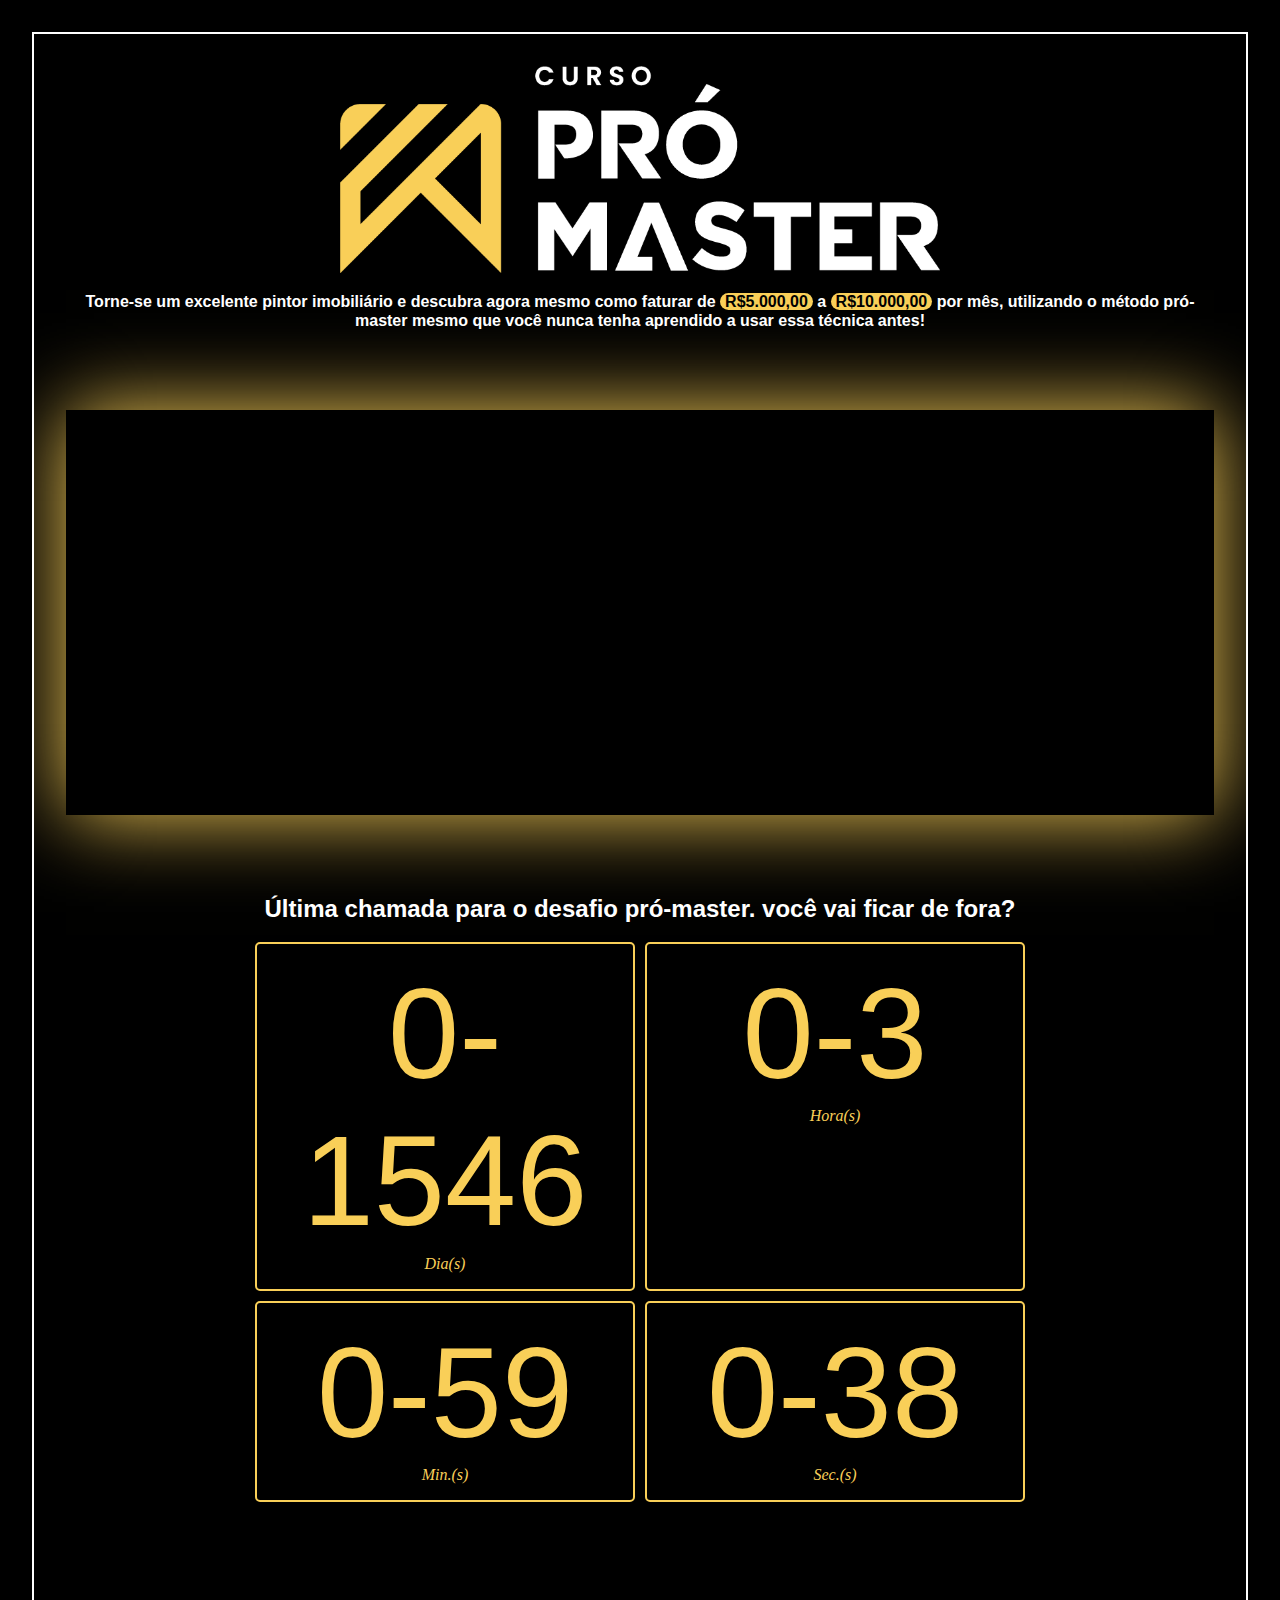
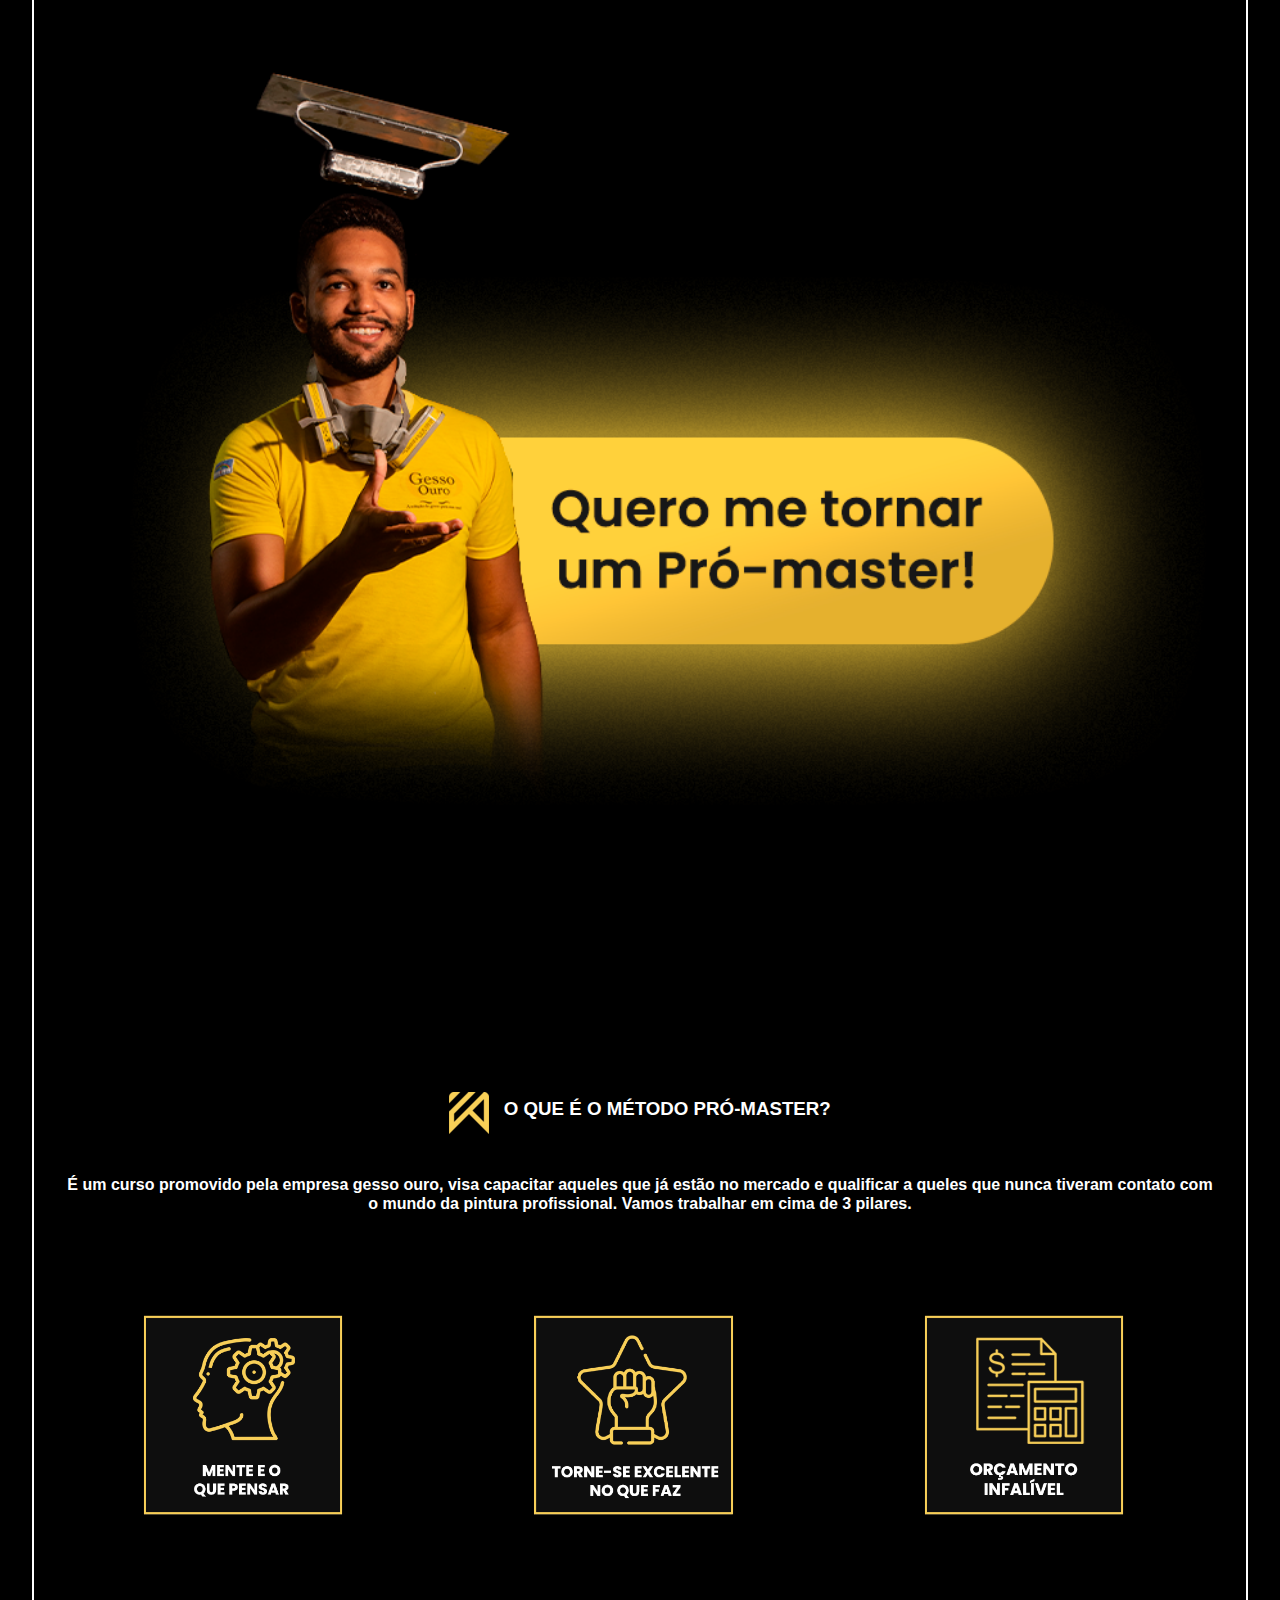
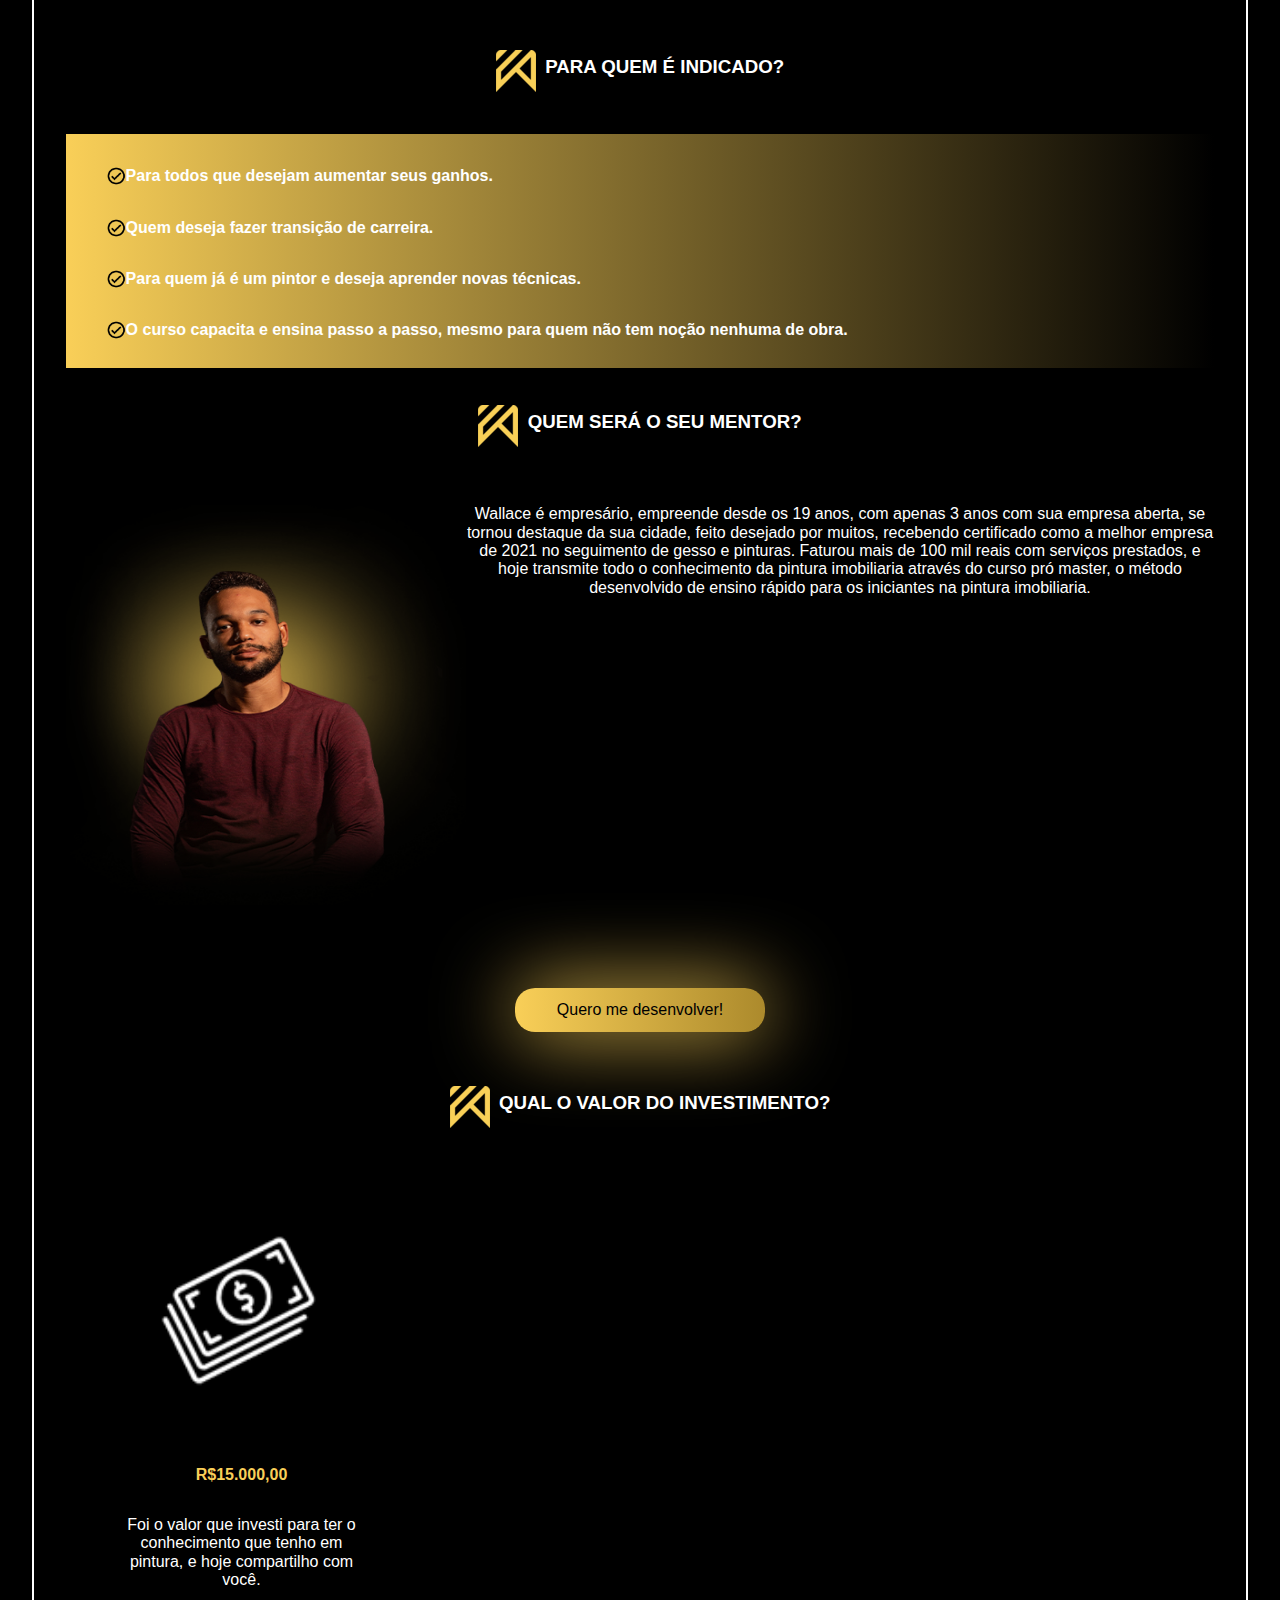
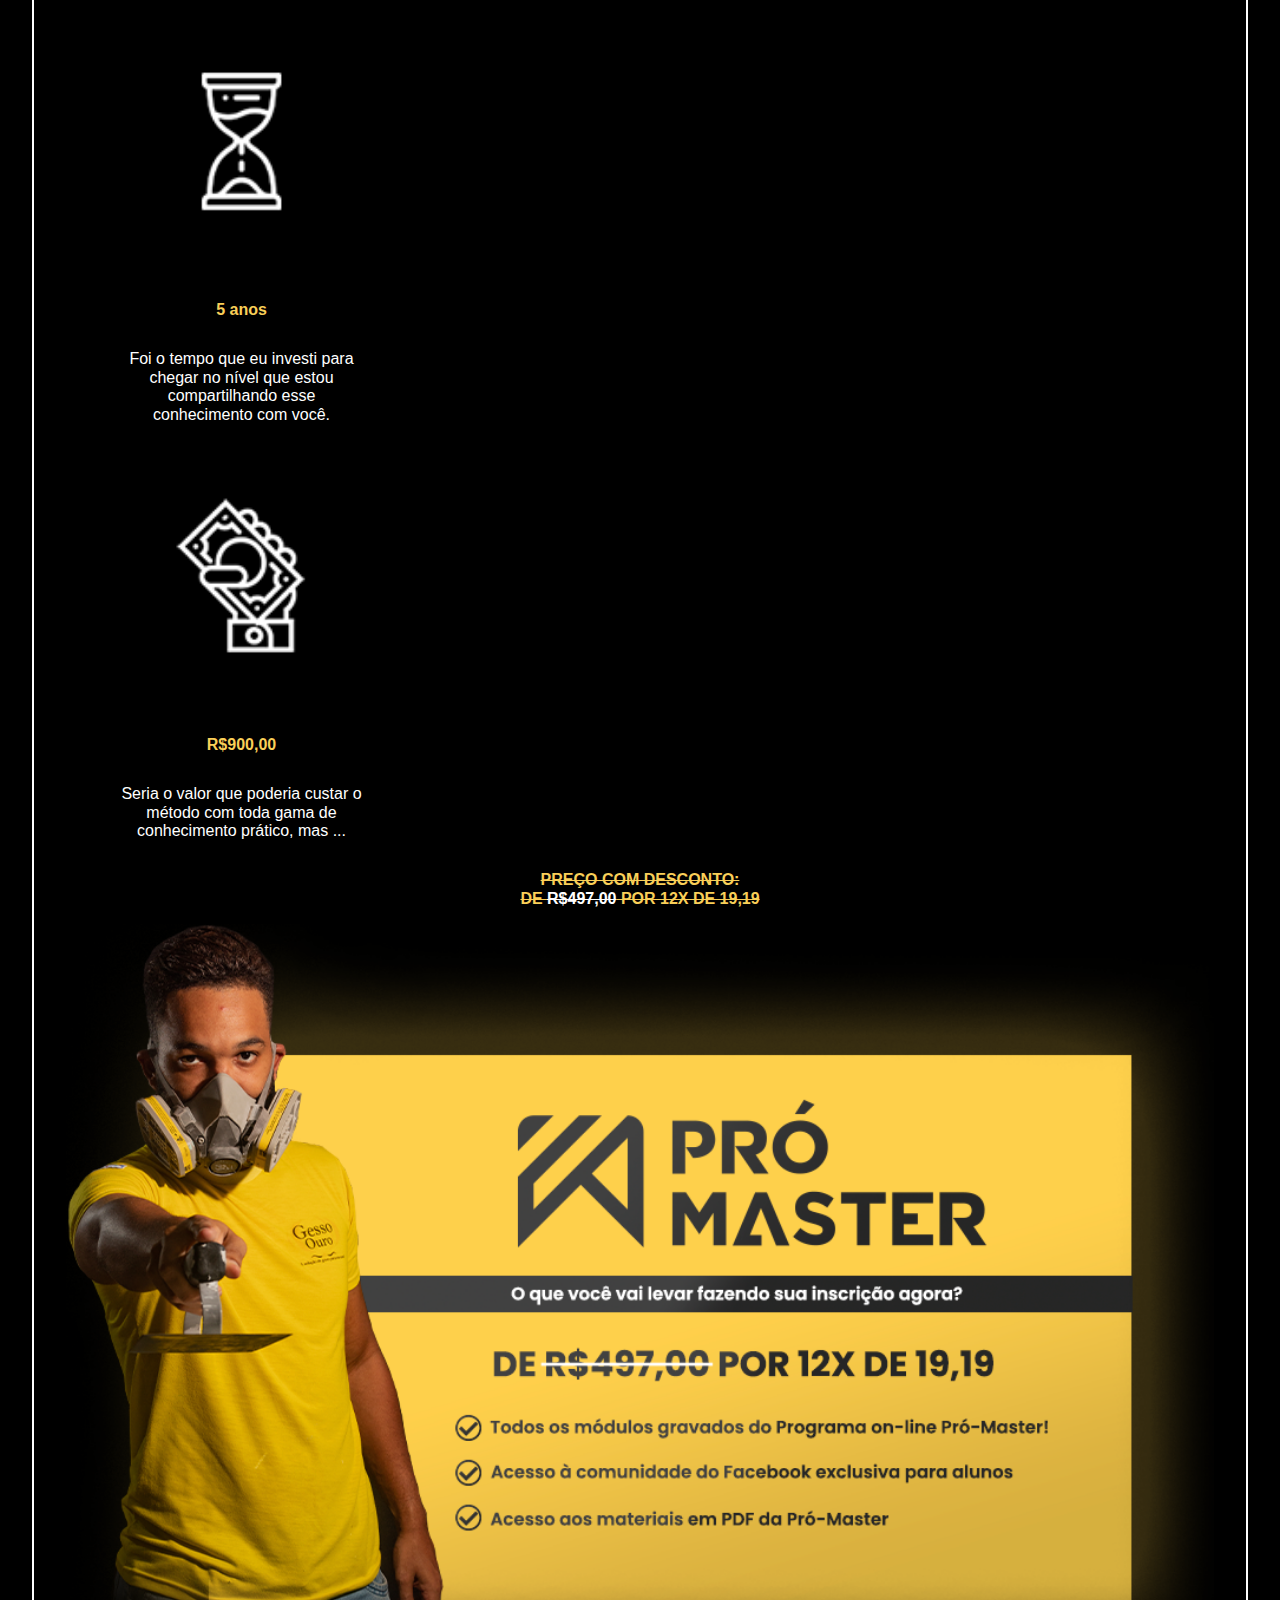
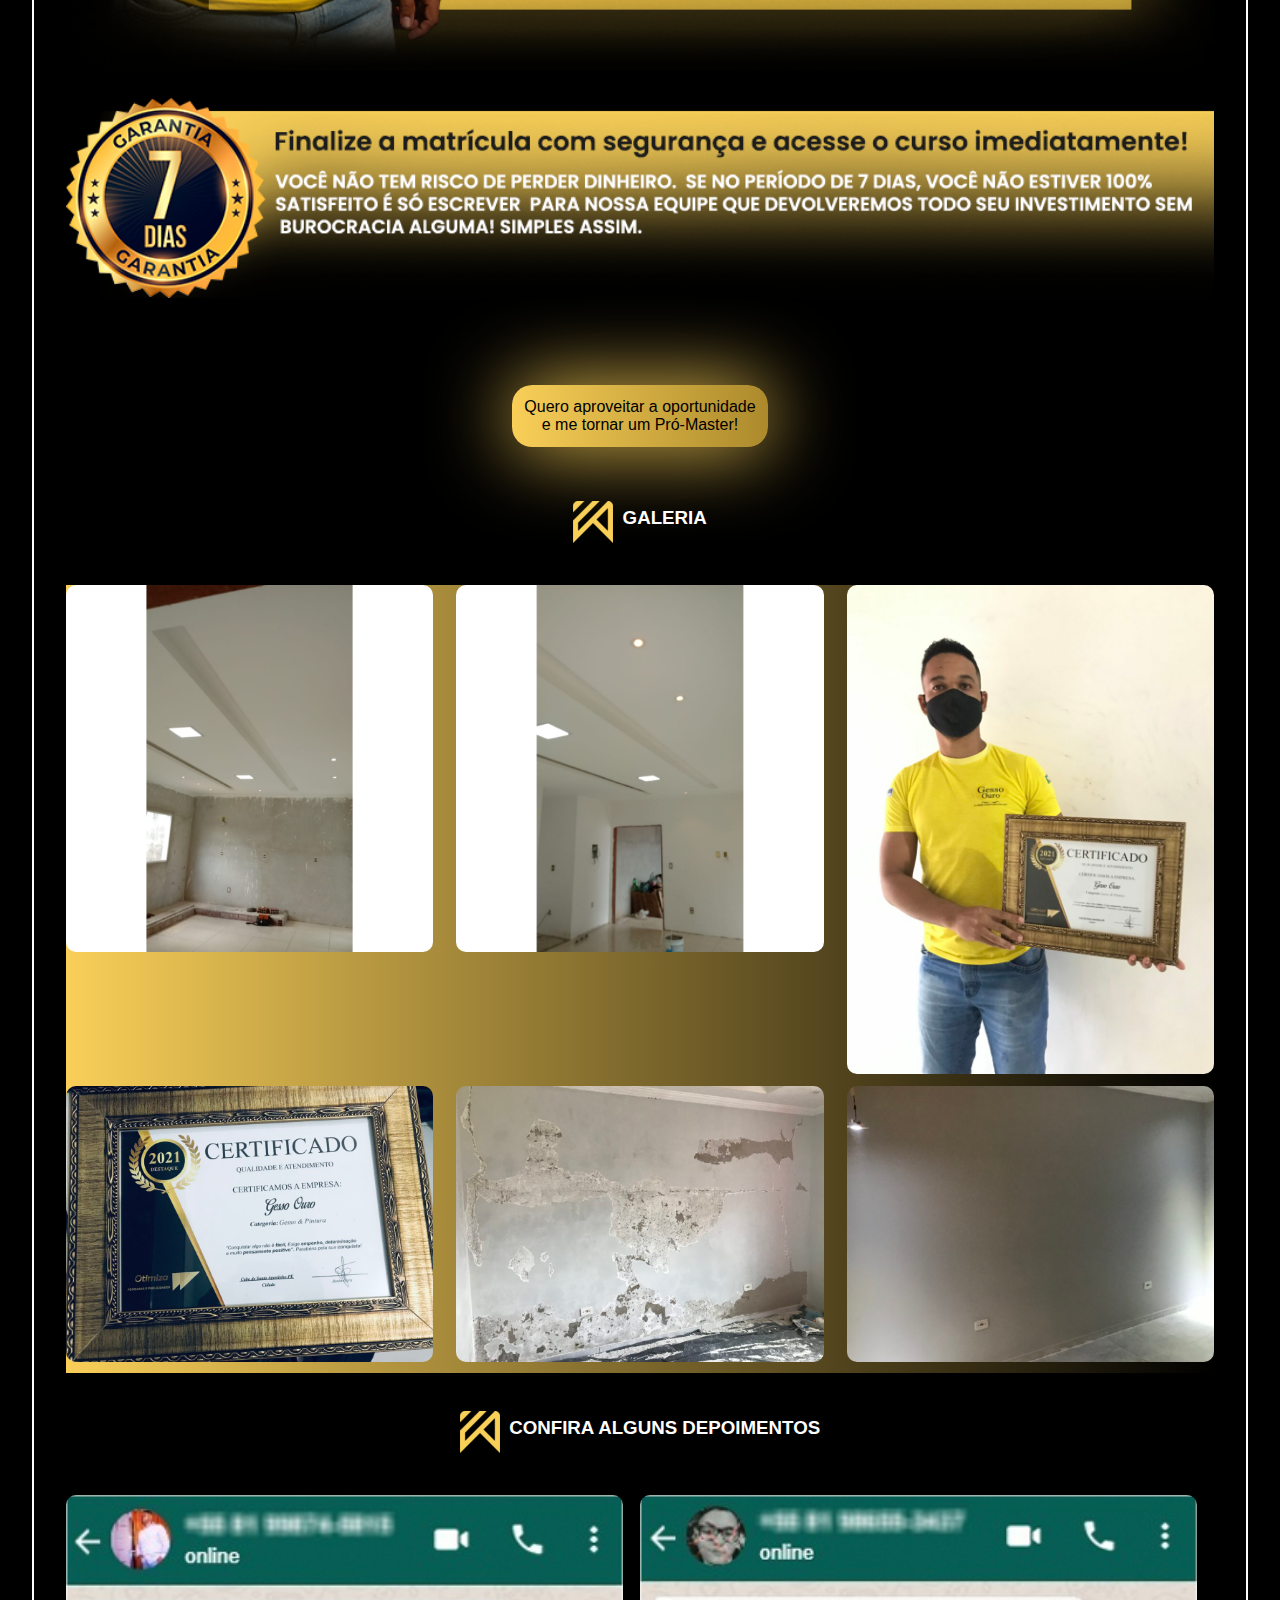
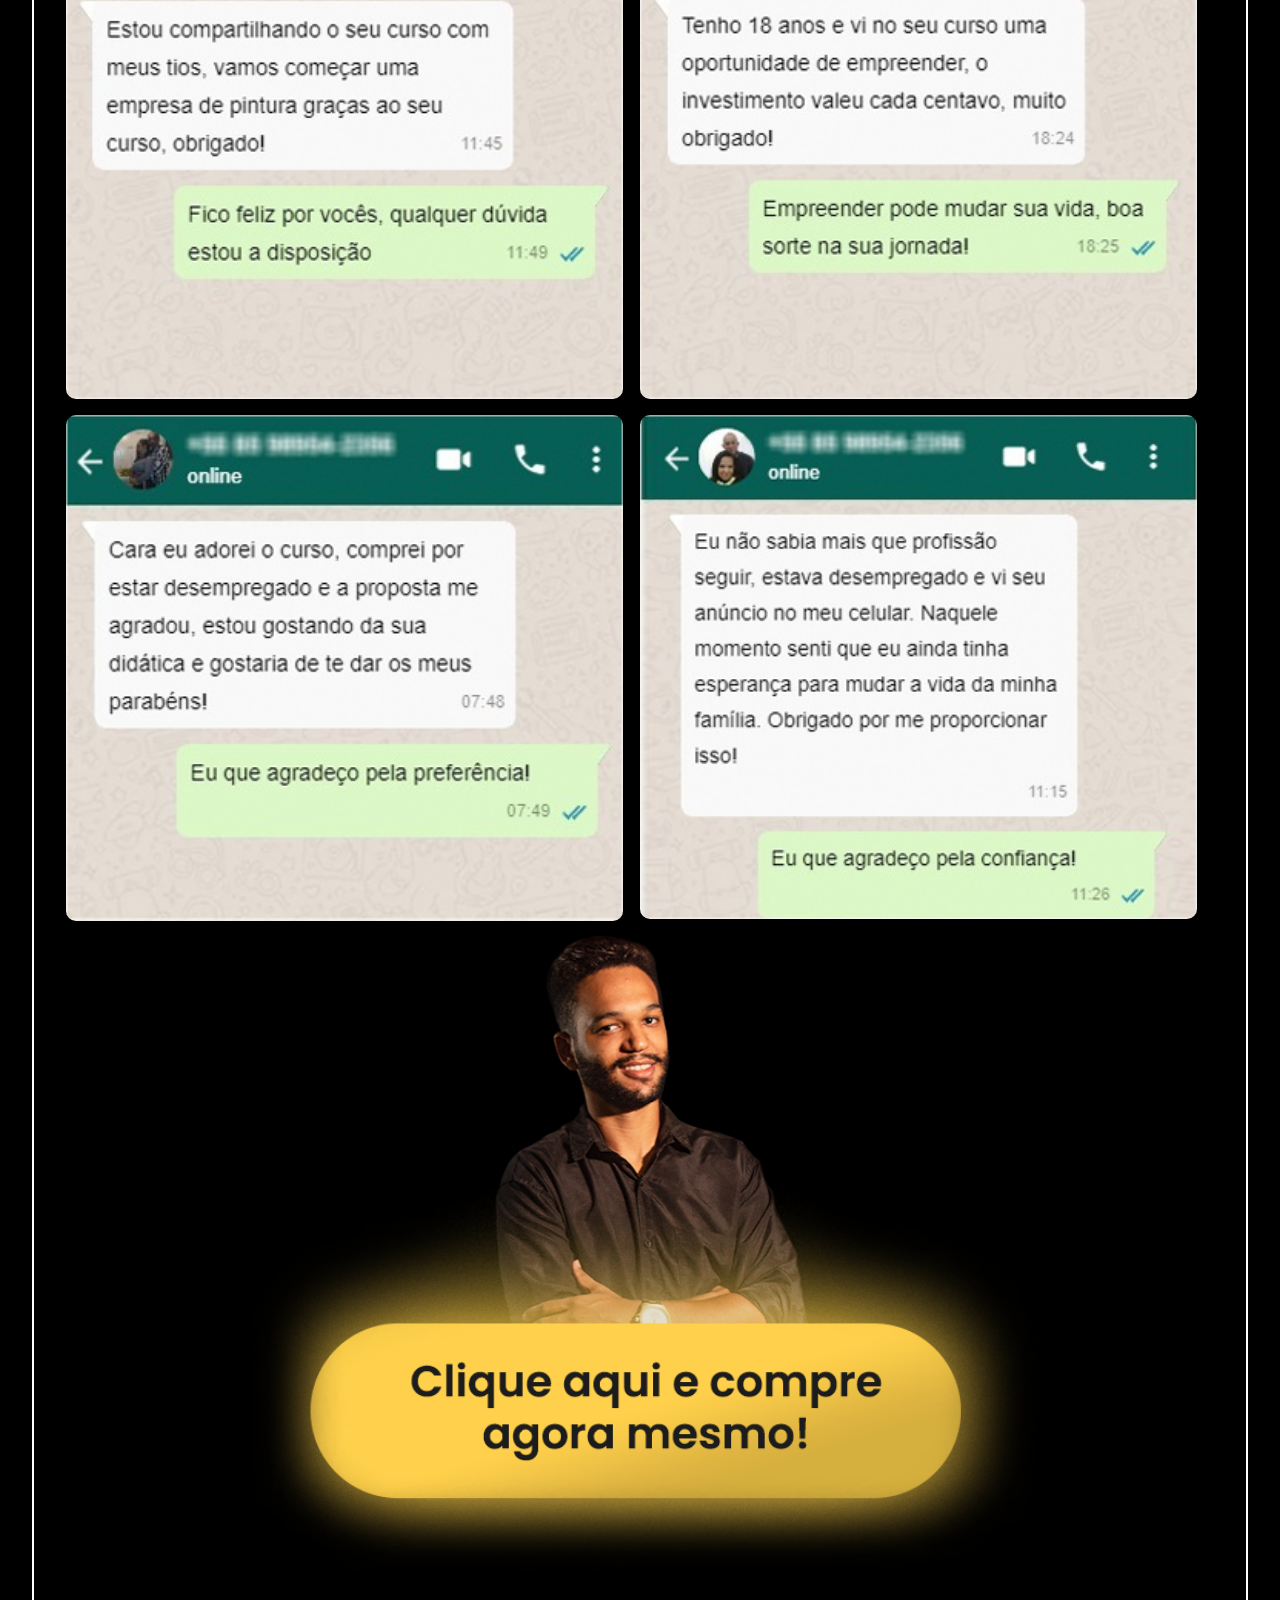
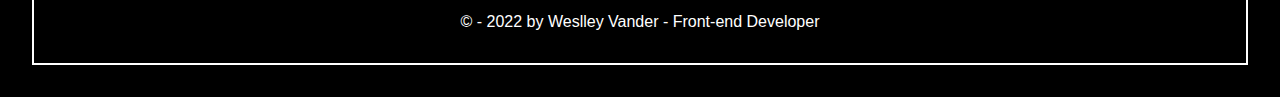
<file: index.html>
<!DOCTYPE html>
<html lang="pt-br">
<head>
    <meta charset="UTF-8">
    <meta http-equiv="X-UA-Compatible" content="IE=edge">
    <meta name="viewport" content="width=device-width, initial-scale=1.0">
    <meta name="author" content="Weslley Vander">
    <link rel="stylesheet" type="text/css" href="./css/normalize.css">
    <link rel="stylesheet" type="text/css" href="./css/style.css">    
    <title>Curso Pró-Master</title>
</head>
<body>
    <div class="main-content">
        <header>
            <div class="div-logo"><img class="logo-top" src="./image/logo-promaster.png" alt="Logomarca"></div>
            <p> <b>Torne-se um excelente pintor imobiliário e descubra agora mesmo como faturar de <strong class="strong-price">R$5.000,00</strong> a <strong class="strong-price">R$10.000,00</strong> por mês, 
                utilizando o método pró-master mesmo que você nunca tenha aprendido a usar essa técnica antes!</b></p>
                
                <div class="div-video">
                    <iframe class="video-responsible" width="560" height="315" src="https://www.youtube.com/embed/zYVUnPzipB8" title="YouTube video player" frameborder="0" allow="accelerometer; autoplay; clipboard-write; encrypted-media; gyroscope; picture-in-picture" allowfullscreen></iframe>
                </div>
        </header>
        <main>
            <h2>Última chamada para o desafio pró-master. você vai ficar de fora?</h2>

            <script type="module" src="./script.js"></script>
    <div>
        <ul class="countdown">
            <li>
                <span data-time></span>
                <div>Dia(s)</div>
            </li>
            <li>
                <span data-time></span>
                <div>Hora(s)</div>
            </li>
            <li>
                <span data-time></span>
                <div>Min.(s)</div>
            </li>
            <li>
                <span data-time></span>
                <div>Sec.(s)</div>
            </li>
        </ul>
    </div>

            <img class="button1" src="./image/botão1.png" alt="Quero me tornar um Pró-master!">
            
            <h3> O QUE É O MÉTODO PRÓ-MASTER?</h3>
            <p> <b>É um curso promovido pela empresa gesso ouro, 
                visa capacitar aqueles que já estão no mercado e qualificar a
                queles que nunca tiveram contato com o mundo da pintura profissional. 
                Vamos trabalhar em cima de 3 pilares.</b></P>

                <section class="gallery-img">
                    <div class="row">
                        <div class="col-1-3"><img src="./image/menteeoquepensar.png" alt="Mente e o que pensar"></div>
                        <div class="col-1-3"><img src="./image/excelencia.png" alt="Torne-se excelente no que faz"></div>
                        <div class="col-1-3"><img src="./image/orçamento.png" alt="Orçamento infalível"></div>
                    </div>
                                
                <h3>PARA QUEM É INDICADO?</h3>

                <article class="background-yellow">
                    <ul>
                        <li class="container">Para todos que desejam aumentar seus ganhos.</li><br>
                        <li class="container">Quem deseja fazer transição de carreira.</li><br>
                        <li class="container">Para quem já é um pintor e deseja aprender novas técnicas.</li><br>
                        <li class="container">O curso capacita e ensina passo a passo, mesmo para quem não tem noção nenhuma de obra.</li><br>
                    </ul>
                </article>
                
                <h3>QUEM SERÁ O SEU MENTOR?</h3>
                <div class="div-img-text">
                    <p><img class="img-text" src="./image/fotomentor.png" alt="Foto do mentor">Wallace é empresário, empreende desde os 19 anos, com apenas 3 anos com sua empresa aberta, se tornou destaque da sua cidade, 
                        feito desejado por muitos, recebendo certificado como a melhor empresa de 2021 no seguimento de gesso e pinturas.
                        Faturou mais de 100 mil reais com serviços prestados, e hoje transmite todo o conhecimento da pintura imobiliaria através do curso pró master, 
                        o método desenvolvido de ensino rápido para os iniciantes na pintura imobiliaria.
                    </p>
                </div>
                <p class="buttons"><a href="#">Quero me desenvolver!</a></p>

                <h3>QUAL O VALOR DO INVESTIMENTO?</h3>
                <section class="gallery-img">
                    <div class="responsive">
                        <div class="img">
                            <a target="_blank" href="#">
                            <img src="./image/investimento.png" alt="Foi o valor que investi">
                            </a>
                            <div><p><b>R$15.000,00</b></p></div>
                            <div class="desc">Foi o valor que investi para ter o conhecimento que tenho em pintura, e hoje compartilho com você.</div>
                        </div>
                        
                        <div class="img">
                            <a target="_blank" href="#">
                            <img src="./image/tempo.png" alt="Foi o tempo que investi">
                            </a>
                            <div><p><b>5 anos</b></p></div>
                            <div class="desc">Foi o tempo que eu investi para chegar no nível que estou compartilhando esse conhecimento com você.
                            </div>
                        </div>
                        
                        <div class="img">
                            <a target="_blank" href="img_lights.jpg">
                            <img src="./image/money.png" alt="Seria o valor que poderia custar">
                            </a>
                            <div><p><b>R$900,00</b></p></div>
                            <div class="desc">Seria o valor que poderia custar o método com toda gama de conhecimento prático, mas ...</div>
                        </div>
                    </div>
                    <div class="clearfix"></div>

                
                  </section>
            <div class="price">
              <p><b>PREÇO COM DESCONTO:</b><br>
                <strong>DE <s>R$497,00</s> POR 12X DE 19,19</strong></p>
                <picture>
                    <source media="(max-width:880px)" scrset="./image/resumocompramobile.png">
                    <img src="./image/resumocompra.png" alt="Preço de desconto">
                    <source media="(max-width:880px)" scrset="./image/selomobile.png">
                    <img src="./image/garantia.png" alt="Garantia">
                </picture>
            </div>
            <p class="buttons"><a href="#">Quero aproveitar a oportunidade<br>e me tornar um Pró-Master!</a></p>      

            <h3>GALERIA</h3>
            <section class="background-yellow">
              
              <div class="gallery-img">
                <div class="col-1-3"><img src="./image/ambiente2.png" alt="Mente e o que pensar"></div>
                <div class="col-1-3"><img src="./image/ambiente1.png" alt="Torne-se excelente no que faz"></div>
                <div class="col-1-3"><img src="./image/certificado.jpg" alt="Orçamento infalível"></div>
                <div class="col-1-3"><img src="./image/certificado2.jpg" alt="Mente e o que pensar"></div>
                <div class="col-1-3"><img src="./image/obra_antes.jpg" alt="Torne-se excelente no que faz"></div>
                <div class="col-1-3"><img src="./image/obra_depois.jpg" alt="Orçamento infalível"></div>
            </div>
         
          </section class="background-yellow">
          <h3>CONFIRA ALGUNS DEPOIMENTOS</h3>
          <section>
            <div class="gallery-img">
              <div class="col-2"><img src="./image/depoimento1.png" alt="Mente e o que pensar"></div>
              <div class="col-2"><img src="./image/depoimento2.png" alt="Mente e o que pensar"></div>
              <div class="col-2"><img src="./image/depoimento3.png" alt="Mente e o que pensar"></div>
              <div class="col-2"><img src="./image/depoimento4.png" alt="Mente e o que pensar"></div>

            </div>
          </section>
          <div class="row"><a href="#"><img src="./image/botão5.png" alt="botão de compra"></a></div>
          <footer>
            &copy; - 2022 by Weslley Vander - Front-end Developer
          </footer>
        </main>
    </div>
</body>
</html>
</file>
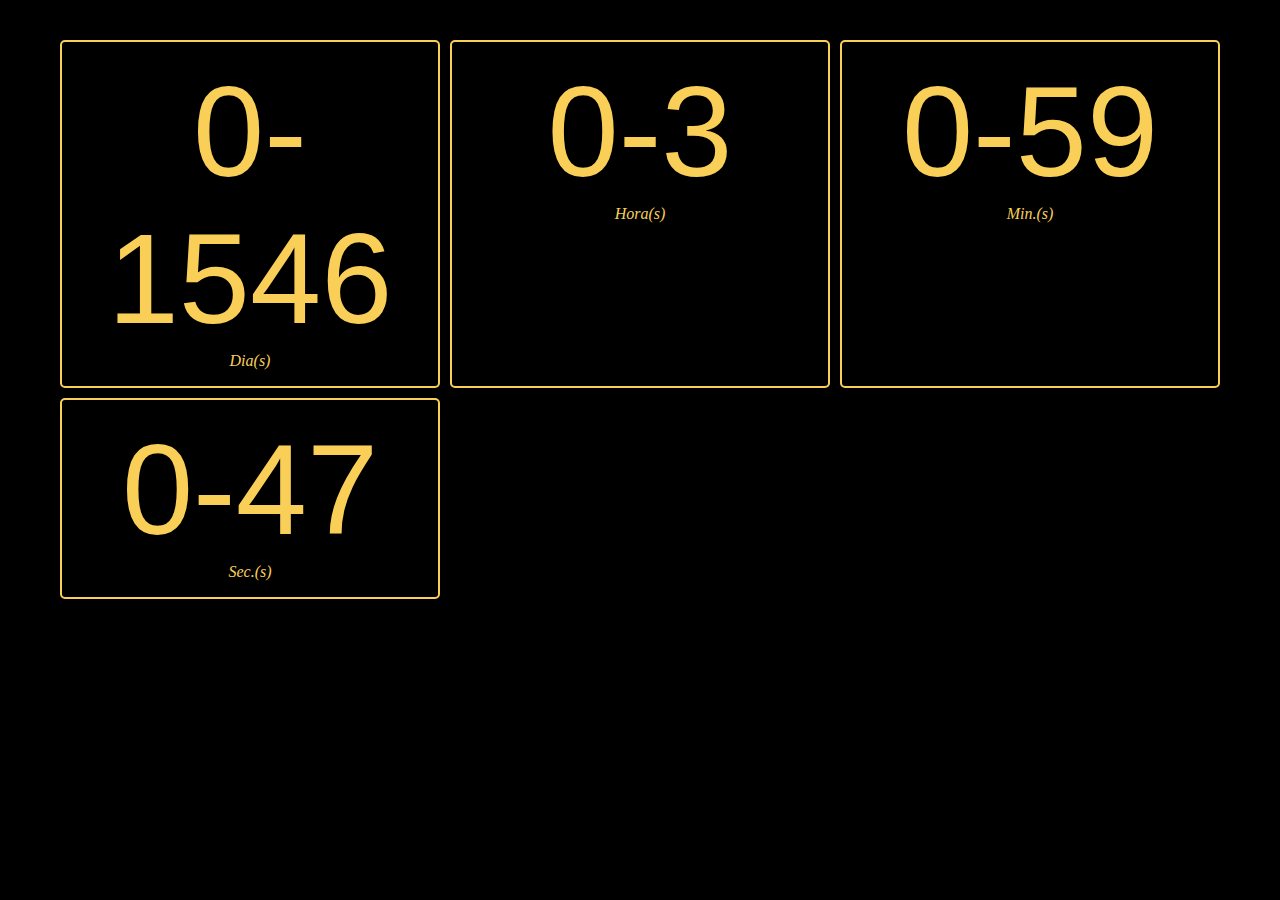
<file: Countdown/index.html>
<!DOCTYPE html>
<html lang="en">
<head>
    <meta charset="UTF-8">
    <meta http-equiv="X-UA-Compatible" content="IE=edge">
    <meta name="viewport" content="width=device-width, initial-scale=1.0">
    <link rel="stylesheet" href="/css/style.css">
    <title>Countdown</title>
</head>
<body>
    <script type="module" src="/script.js"></script>
    <div>
        <ul class="countdown">
            <li>
                <span data-time></span>
                <div>Dia(s)</div>
            </li>
            <li>
                <span data-time></span>
                <div>Hora(s)</div>
            </li>
            <li>
                <span data-time></span>
                <div>Min.(s)</div>
            </li>
            <li>
                <span data-time></span>
                <div>Sec.(s)</div>
            </li>
        </ul>
    </div>
</body>
</html>
</file>
<file: css/style.css>
body{
    background-color:black;
    color: white;
    padding: 2em;
    text-align: center;
    font-family: Arial, Helvetica, sans-serif;
    overflow: auto;
}
/*div main*/
.main-content{
    border: 2px solid white;
    padding: 2em;
    overflow: auto;
}
.div-logo{
    width: 100%;
}
.logo-top{
    width: 100%;
    min-width: 300px;
    max-width: 600px;
}
.strong-price{
    background-color: #f9cf58;
    border-radius: 10px;
    padding:0 5px 0 5px;
    color: black;
}
.div-video{
    margin: 80px 0 80px 0;
    box-shadow: 0 0 5em #f9cf58;
}
.button1{
    width: 100%;
    padding: 0;
}
.gallery-img{
    width: 100%;
    overflow: hidden;
    margin: auto;
}
.gallery-thumb img,.gallery-img img{
    margin-bottom: 2%;
    display: inline-block;
    border-radius: 10px;
}
/*Grid*/
.row{
    overflow: auto;
}

.col-2{
    width: 48.5%;
    float: left;
    
}
.col-2:first-child{
    margin-right: 1.5%;
}
.col-2:last-child{
    margin-left: 1.5%;
}
.col-2-3{
    width: 65%;
    float: left;
    
}
.col-1-3{
    width: 32%;
    float: left;
    
}
.col-1-3:nth-child(3n -2){/*1,4,7*/
    margin-right: 2%;
}
.col-1-3:nth-child(3n){/*3,6,9*/
    margin-left: 2%;
}
.col-2-3 + .col-1-3, .col-1-3 + .col-2-3{
    margin-left: 2%;
}
.img-left{
    float: left;
}
.img-right{
    float: right;
}
  .row:after {
    content: "";
    clear: both;
    display: table;
 }
 h3{
     margin: 2em 0 ;
 }
 h3::before{
    content: url(../image/icone.png);
    vertical-align: -webkit-baseline-middle;
    padding-right: .5em;
    
 }
.checkmark{
    position: absolute;
    top: 0;
    left: 0;
    height: 25px;
    background-color: #f9cf58;
    border-radius: 50%;
}
.background-yellow{
    width: 100%;
    background: -webkit-gradient(linear, left top, right top, from(#f9cf58), to(#000000)) no-repeat;
    filter:progid:DXImageTransform.Microsoft.Gradient(GradientType=1, StartColorStr='#f9cf58', EndColorStr='#000000');
    background: -moz-linear-gradient(left, #f9cf58, #000000);
    text-align: left;
    color: white;
    font-weight: bold;
    
}
.background-yellow .container:first-child{
    padding-top: 2em;
}

.container{
    list-style: none;
    padding-top: .2em;
}

.container::before{
    background-image: url(../image/check-circle.png);
    background-repeat: no-repeat;
    background-size: 20px 20px;
    display: inline-block;
    width: 10px; 
    height: 20px;
    content:"";
    padding: .3em;
    vertical-align: -webkit-baseline-middle;

}
.video-responsible{
    min-width:300px ;
    max-width: 100%;
    min-height: 400px;
    max-height: 600px;
    padding: .2em;
}
.div-img-text{
    overflow: auto;
}
.img-text{
    float: left;
    width: 100%;
    height: 100%;
    min-width:250px ;
    max-width:400px ;
    min-height:250px;
    max-height:400px; 
    text-align:left;
    
}
/*colocar em ordem alfabetica*/
.buttons{
    margin-top: 60px;
    background: -webkit-gradient(linear, left top, right top, from(#f9cf58), to(#ac8a2c)) no-repeat;
    filter:progid:DXImageTransform.Microsoft.Gradient(GradientType=1, StartColorStr='#f9cf58', EndColorStr='#000000');
    background: -moz-linear-gradient(left, #f9cf58, #ac8a2c);
    box-shadow: 0 0 5em #f9cf58;
    color: black;
    padding: .8em;
    border-radius: 20px;
    cursor: pointer;
    min-width:250px ;
    max-width:600px ;
    text-align: center;
    display: inline-block;
}
.buttons a{
    color: inherit;
    text-decoration: none;

}
img{
    width: 100%;
}
.img{
    width: 300px;
    height: 200px;
    
}
.img p{
    color: #f9cf58;
}
div.img {
    width: 100%;
    height: auto;
    max-width: 300px;
    
}

div.desc {
    padding: 15px;
    text-align: center;
}

* {
    box-sizing: border-box;
}
/*responsible*/
.responsive {
    padding-left: .5em;
    padding-right: .5em;
    float: left;
    width: 24.99999%;
    margin: 0 2em;
}

@media only screen and (max-width: 700px){
    .responsive {
        width: 49.99999%;
        margin: 6px 0;
        overflow:auto;
    }
}

@media only screen and (max-width: 500px){
    .responsive {
        width: 100%;
        overflow:auto;
    }
}

.clearfix:after {
    content: "";
    display: table;
    clear: both;
}
.price{
    text-decoration: line-through; 
    color: rgb(249, 207, 88) !important;
}
.price strong{
    color: #f9cf58;
}
.price s{
    color: white;
    
}
.row img{
    min-width: 300px;
    max-width: 800px;
}
.countdown{
    display: grid;
    grid-template-columns: repeat(auto-fit, minmax(200px,380px));
    justify-content: center;
    gap: 10px;
    padding: 10px;
    margin: 0;
    padding: 0;
}
.countdown li {
    font-family: Georgia, 'Times New Roman', Times, serif;
    font-style: italic;
    padding: 1rem;
    color: #f9cf58;
    border: 2px solid #f9cf58;
    border-radius: 5px;
    box-shadow: 0 2px rgba(0,0, 0, 4) ;
    text-align: center;
    list-style: none;

}
.countdown li span{
    font-family: Arial, Helvetica, sans-serif;
    font-style: normal;
    font-size: 8rem;
}
</file>
